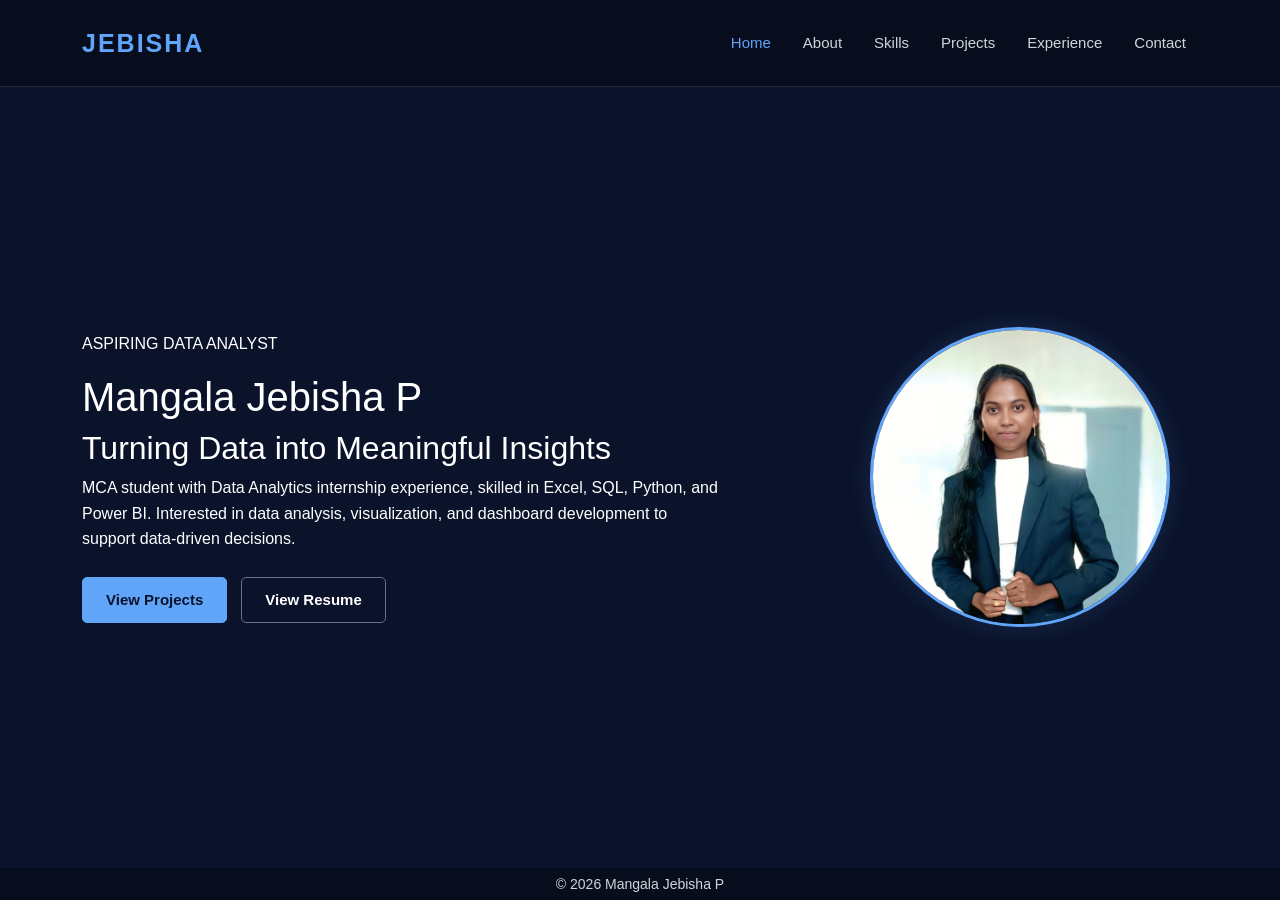
<file: index.html>
<!DOCTYPE html>
<html lang="en">
<head>
    <meta charset="UTF-8">
    <meta name="viewport" content="width=device-width, initial-scale=1.0">

    <meta name="description"
          content="Portfolio of Mangala Jebisha P, aspiring Data Analyst skilled in Excel, SQL, Python and Power BI.">

    <title>Mangala Jebisha P | Data Analyst</title>

    <!-- Bootstrap -->
    <link href="https://cdn.jsdelivr.net/npm/bootstrap@5.3.3/dist/css/bootstrap.min.css"
          rel="stylesheet">

    <!-- Custom CSS -->
    <link rel="stylesheet" href="style.css">
</head>

<body>

    <!-- Navigation Bar -->
    <nav class="navbar navbar-expand-lg navbar-dark">
        <div class="container">

            <a class="navbar-brand fw-bold" href="index.html">
                JEBISHA
            </a>

            <button class="navbar-toggler" type="button"
                    data-bs-toggle="collapse"
                    data-bs-target="#navbarMenu"
                    aria-controls="navbarMenu"
                    aria-expanded="false"
                    aria-label="Toggle navigation">

                <span class="navbar-toggler-icon"></span>
            </button>

            <div class="collapse navbar-collapse" id="navbarMenu">

                <ul class="navbar-nav ms-auto">
                    <li class="nav-item">
                        <a class="nav-link active" href="index.html">Home</a>
                    </li>

                    <li class="nav-item">
                        <a class="nav-link" href="about.html">About</a>
                    </li>

                    <li class="nav-item">
                        <a class="nav-link" href="skills.html">Skills</a>
                    </li>

                    <li class="nav-item">
                        <a class="nav-link" href="projects.html">Projects</a>
                    </li>

                    <li class="nav-item">
                        <a class="nav-link" href="experience.html">Experience</a>
                    </li>

                    <li class="nav-item">
                        <a class="nav-link" href="contact.html">Contact</a>
                    </li>
                </ul>

            </div>
        </div>
    </nav>


    <!-- Full-Screen Hero Section -->
    <main class="home-section">

        <div class="container">
            <div class="row align-items-center justify-content-between">

                <!-- Professional Introduction -->
                <div class="col-lg-7 home-content">

                    <p class="welcome-text">
                        ASPIRING DATA ANALYST
                    </p>

                    <h1>
                        Mangala Jebisha P
                    </h1>

                    <h2>Turning Data into Meaningful Insights</h2>

                    <p class="home-description">
                        MCA student with Data Analytics internship experience,
                        skilled in Excel, SQL, Python, and Power BI. Interested
                        in data analysis, visualization, and dashboard
                        development to support data-driven decisions.
                    </p>

                    <div class="home-buttons">

                        <a href="projects.html" class="btn btn-primary">
                            View Projects
                        </a>

                        <a href="documents/portfolio-resume.pdf"
                           target="_blank"
                           rel="noopener noreferrer"
                           class="btn btn-outline-light">
                            View Resume
                        </a>

                    </div>

                </div>


                <!-- Profile Photo -->
                <div class="col-lg-4 text-center home-photo-container">

                    <img src="images/profile.jpeg"
                         alt="Mangala Jebisha P, Data Analyst"
                         class="home-image">

                </div>

            </div>
        </div>

    </main>


    <!-- Footer -->
    <footer class="footer">
        <div class="container text-center">
            <p>© 2026 Mangala Jebisha P</p>
        </div>
    </footer>


    <!-- Bootstrap Mobile Navigation -->
    <script src="https://cdn.jsdelivr.net/npm/bootstrap@5.3.3/dist/js/bootstrap.bundle.min.js"></script>

</body>
</html>
</file>
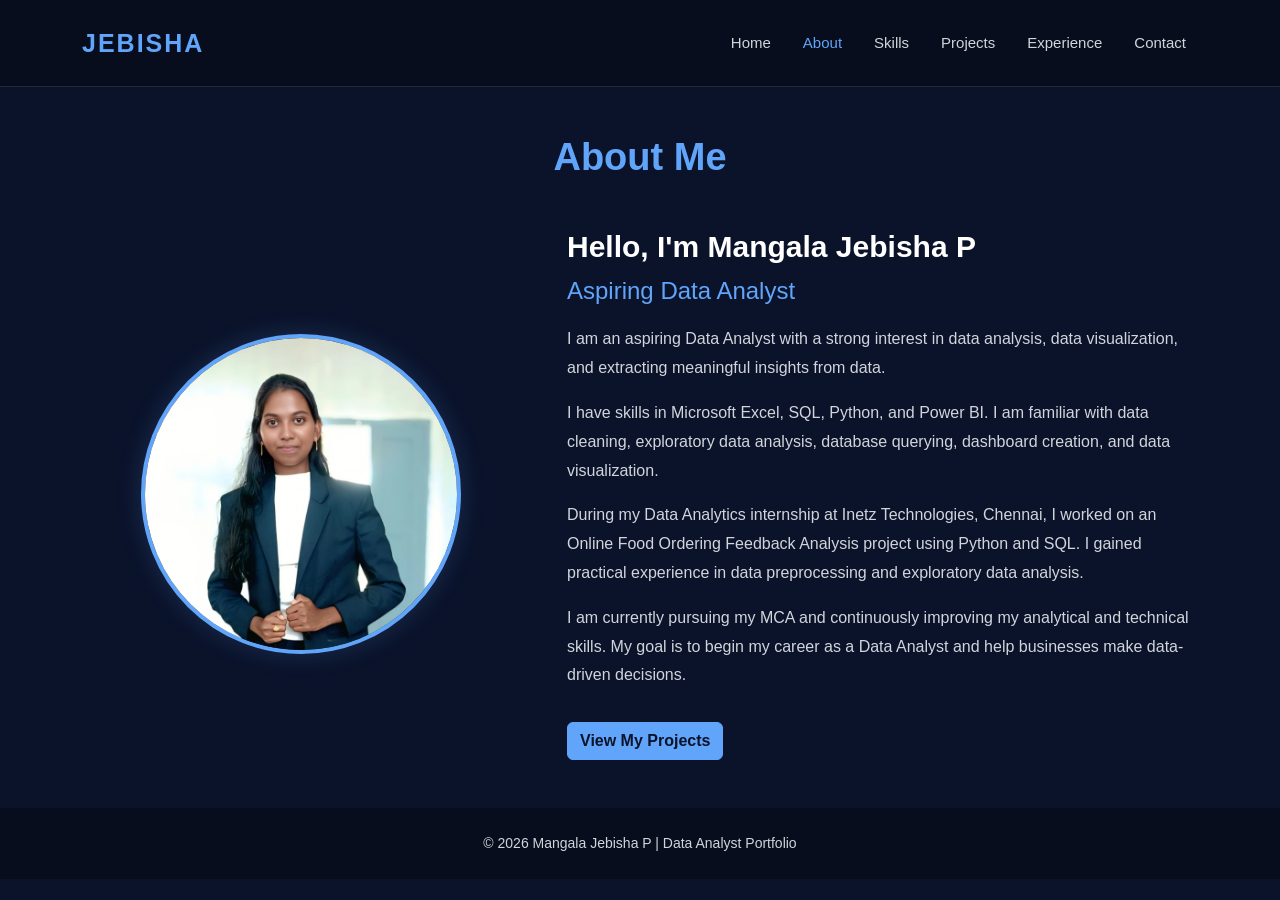
<file: about.html>
<!DOCTYPE html>
<html lang="en">
<head>
    <meta charset="UTF-8">
    <meta name="viewport" content="width=device-width, initial-scale=1.0">

    <title>About | Jebisha - Data Analyst</title>

    <link
        href="https://cdn.jsdelivr.net/npm/bootstrap@5.3.3/dist/css/bootstrap.min.css"
        rel="stylesheet">

    <link rel="stylesheet" href="style.css">
</head>

<body>

    <!-- Navigation Bar -->
    <nav class="navbar navbar-expand-lg navbar-dark">
        <div class="container">
            <a class="navbar-brand" href="index.html">JEBISHA</a>

            <div class="navbar-nav ms-auto">
                <a class="nav-link" href="index.html">Home</a>
                <a class="nav-link active" href="about.html">About</a>
                <a class="nav-link" href="skills.html">Skills</a>
                <a class="nav-link" href="projects.html">Projects</a>
                <a class="nav-link" href="experience.html">Experience</a>
                <a class="nav-link" href="contact.html">Contact</a>
            </div>
        </div>
    </nav>

    <!-- About Section -->
    <section class="about-page py-5">
        <div class="container">

            <h1 class="section-title text-center mb-5">
                About Me
            </h1>

            <div class="row align-items-center g-5">

                <!-- Profile Image -->
                <div class="col-md-5 text-center">
                    <img
                        src="images/profile.jpeg"
                        alt="Jebisha profile photo"
                        class="about-image">
                </div>

                <!-- About Content -->
                <div class="col-md-7">

                    <h2>Hello, I'm Mangala Jebisha P</h2>

                    <h4 class="about-subtitle">
                        Aspiring Data Analyst
                    </h4>

                    <p>
                        I am an aspiring Data Analyst with a strong interest
                        in data analysis, data visualization, and
                        extracting meaningful insights from data.
                    </p>

                    <p>
                        I have skills in Microsoft Excel, SQL, Python,
                        and Power BI. I am familiar with data cleaning,
                        exploratory data analysis, database querying,
                        dashboard creation, and data visualization.
                    </p>

                    <p>
                        During my Data Analytics internship at Inetz
                        Technologies, Chennai, I worked on an
                        Online Food Ordering Feedback Analysis project
                        using Python and SQL. I gained practical
                        experience in data preprocessing and exploratory
                        data analysis.
                    </p>

                    <p>
                        I am currently pursuing my MCA and continuously
                        improving my analytical and technical skills.
                        My goal is to begin my career as a Data Analyst
                        and help businesses make data-driven decisions.
                    </p>

                    <a href="projects.html" class="btn btn-primary mt-3">
                        View My Projects
                    </a>

                </div>
            </div>
        </div>
    </section>

    <!-- Footer -->
    <footer class="text-center py-4">
        <p>© 2026 Mangala Jebisha P | Data Analyst Portfolio</p>
    </footer>

</body>
</html>
</file>
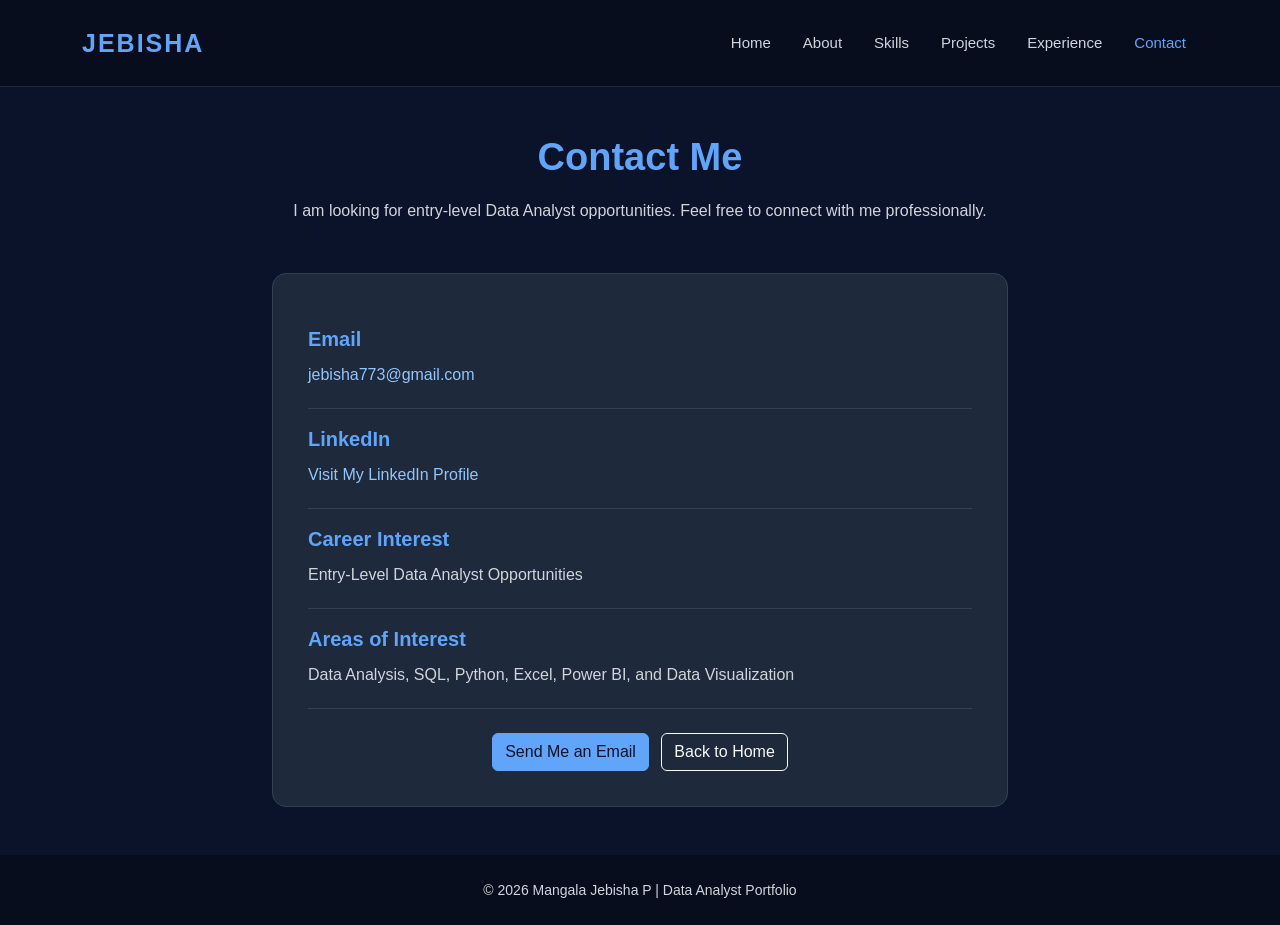
<file: contact.html>
<!DOCTYPE html>
<html lang="en">
<head>
    <meta charset="UTF-8">
    <meta name="viewport" content="width=device-width, initial-scale=1.0">

    <title>Contact | Mangala Jebisha P</title>

    <link
        href="https://cdn.jsdelivr.net/npm/bootstrap@5.3.3/dist/css/bootstrap.min.css"
        rel="stylesheet">

    <link rel="stylesheet" href="style.css">
</head>

<body>

    <!-- Navigation Bar -->
    <nav class="navbar navbar-expand-lg navbar-dark">
        <div class="container">
            <a class="navbar-brand" href="index.html">JEBISHA</a>

            <div class="navbar-nav ms-auto">
                <a class="nav-link" href="index.html">Home</a>
                <a class="nav-link" href="about.html">About</a>
                <a class="nav-link" href="skills.html">Skills</a>
                <a class="nav-link" href="projects.html">Projects</a>
                <a class="nav-link" href="experience.html">Experience</a>
                <a class="nav-link active" href="contact.html">Contact</a>
            </div>
        </div>
    </nav>

    <!-- Contact Section -->
    <section class="contact-page py-5">
        <div class="container">

            <h1 class="section-title text-center mb-3">
                Contact Me
            </h1>

            <p class="contact-intro text-center mb-5">
                I am looking for entry-level Data Analyst opportunities.
                Feel free to connect with me professionally.
            </p>

            <div class="row justify-content-center">
                <div class="col-lg-8">

                    <div class="contact-card">

                        <div class="contact-item">
                            <h3>Email</h3>
                            <p>
                                <a href="mailto:jebisha773@gmail.com">
                                    jebisha773@gmail.com
                                </a>
                            </p>
                        </div>

                        <div class="contact-item">
                            <h3>LinkedIn</h3>
                            <p>
                                <a
                                    href="https://www.linkedin.com/in/jebisha-p-b297b63b1"
                                    target="_blank"
                                    rel="noopener noreferrer">
                                    Visit My LinkedIn Profile
                                </a>
                            </p>
                        </div>

                        <div class="contact-item">
                            <h3>Career Interest</h3>
                            <p>
                                Entry-Level Data Analyst Opportunities
                            </p>
                        </div>

                        <div class="contact-item">
                            <h3>Areas of Interest</h3>
                            <p>
                                Data Analysis, SQL, Python, Excel,
                                Power BI, and Data Visualization
                            </p>
                        </div>

                        <div class="text-center mt-4">
                            <a
                                href="mailto:jebisha773@gmail.com"
                                class="btn btn-primary contact-button">
                                Send Me an Email
                            </a>

                            <a
                                href="index.html"
                                class="btn btn-outline-light ms-2">
                                Back to Home
                            </a>
                        </div>

                    </div>
                </div>
            </div>

        </div>
    </section>

    <!-- Footer -->
    <footer class="text-center py-4">
        <p>© 2026 Mangala Jebisha P | Data Analyst Portfolio</p>
    </footer>

</body>
</html>
</file>
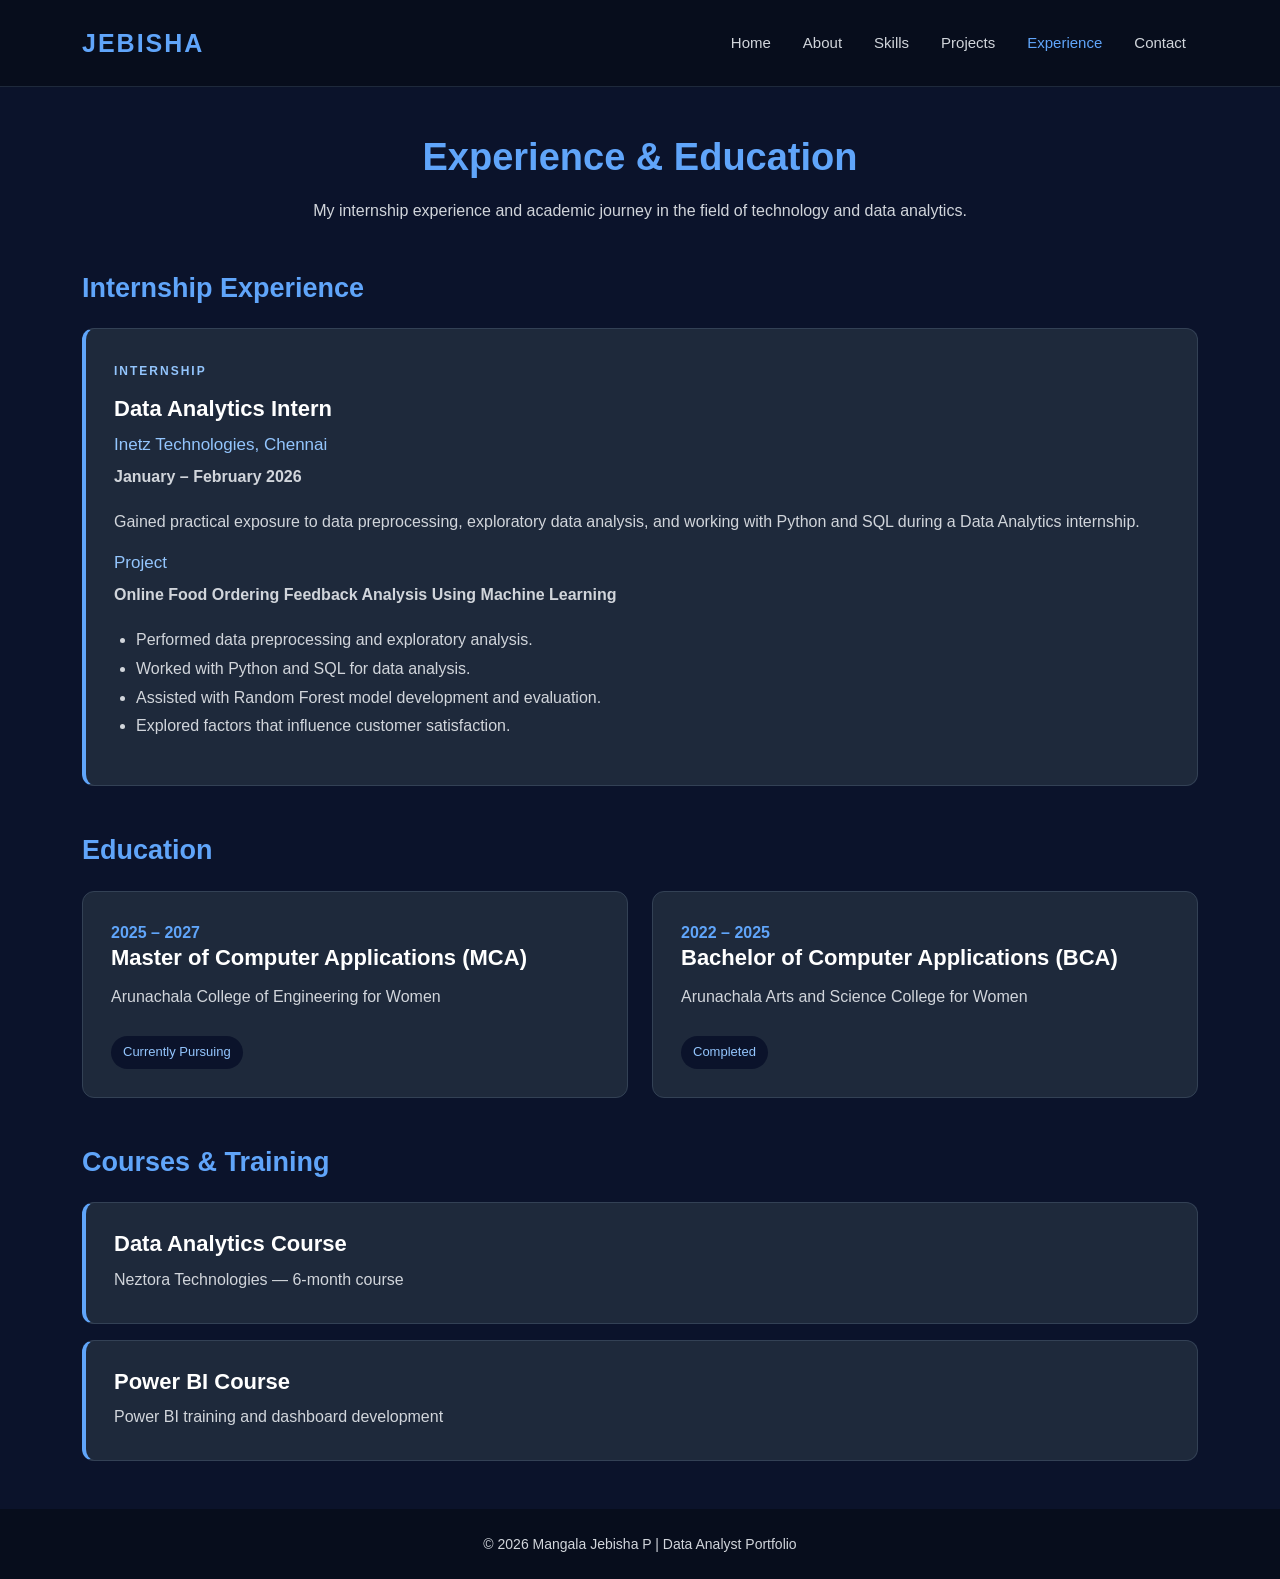
<file: experience.html>
<!DOCTYPE html>
<html lang="en">
<head>
    <meta charset="UTF-8">
    <meta name="viewport" content="width=device-width, initial-scale=1.0">

    <title>Experience | Mangala Jebisha P</title>

    <link
        href="https://cdn.jsdelivr.net/npm/bootstrap@5.3.3/dist/css/bootstrap.min.css"
        rel="stylesheet">

    <link rel="stylesheet" href="style.css">
</head>

<body>

    <!-- Navigation Bar -->
    <nav class="navbar navbar-expand-lg navbar-dark">
        <div class="container">
            <a class="navbar-brand" href="index.html">JEBISHA</a>

            <div class="navbar-nav ms-auto">
                <a class="nav-link" href="index.html">Home</a>
                <a class="nav-link" href="about.html">About</a>
                <a class="nav-link" href="skills.html">Skills</a>
                <a class="nav-link" href="projects.html">Projects</a>
                <a class="nav-link active" href="experience.html">Experience</a>
                <a class="nav-link" href="contact.html">Contact</a>
            </div>
        </div>
    </nav>

    <!-- Experience Section -->
    <section class="experience-page py-5">
        <div class="container">

            <h1 class="section-title text-center mb-3">
                Experience & Education
            </h1>

            <p class="experience-intro text-center mb-5">
                My internship experience and academic journey
                in the field of technology and data analytics.
            </p>

            <!-- Internship -->
            <h2 class="experience-heading mb-4">
                Internship Experience
            </h2>

            <div class="experience-card mb-5">

                <span class="experience-label">INTERNSHIP</span>

                <h3>Data Analytics Intern</h3>

                <h5>Inetz Technologies, Chennai</h5>

                <p class="experience-date">January – February 2026</p>

                <p>
                    Gained practical exposure to data preprocessing,
                    exploratory data analysis, and working with
                    Python and SQL during a Data Analytics internship.
                </p>

                <h5 class="subheading">Project</h5>

                <p>
                    <strong>
                        Online Food Ordering Feedback Analysis Using
                        Machine Learning
                    </strong>
                </p>

                <ul>
                    <li>Performed data preprocessing and exploratory analysis.</li>
                    <li>Worked with Python and SQL for data analysis.</li>
                    <li>
                        Assisted with Random Forest model development
                        and evaluation.
                    </li>
                    <li>
                        Explored factors that influence customer satisfaction.
                    </li>
                </ul>

            </div>

            <!-- Education -->
            <h2 class="experience-heading mb-4">
                Education
            </h2>

            <div class="row g-4">

                <div class="col-md-6">
                    <div class="education-card">
                        <span class="education-year">2025 – 2027</span>

                        <h3>Master of Computer Applications (MCA)</h3>

                        <p>Arunachala College of Engineering for Women</p>

                        <span class="education-status">Currently Pursuing</span>
                    </div>
                </div>

                <div class="col-md-6">
                    <div class="education-card">
                        <span class="education-year">2022 – 2025</span>

                        <h3>Bachelor of Computer Applications (BCA)</h3>

                        <p>Arunachala Arts and Science College for Women</p>

                        <span class="education-status">Completed</span>
                    </div>
                </div>

            </div>

            <!-- Courses -->
            <h2 class="experience-heading mt-5 mb-4">
                Courses & Training
            </h2>

            <div class="course-card">
                <h3>Data Analytics Course</h3>
                <p>Neztora Technologies — 6-month course</p>
            </div>

            <div class="course-card mt-3">
                <h3>Power BI Course</h3>
                <p>Power BI training and dashboard development</p>
            </div>

        </div>
    </section>

    <!-- Footer -->
    <footer class="text-center py-4">
        <p>© 2026 Mangala Jebisha P | Data Analyst Portfolio</p>
    </footer>

</body>
</html>
</file>
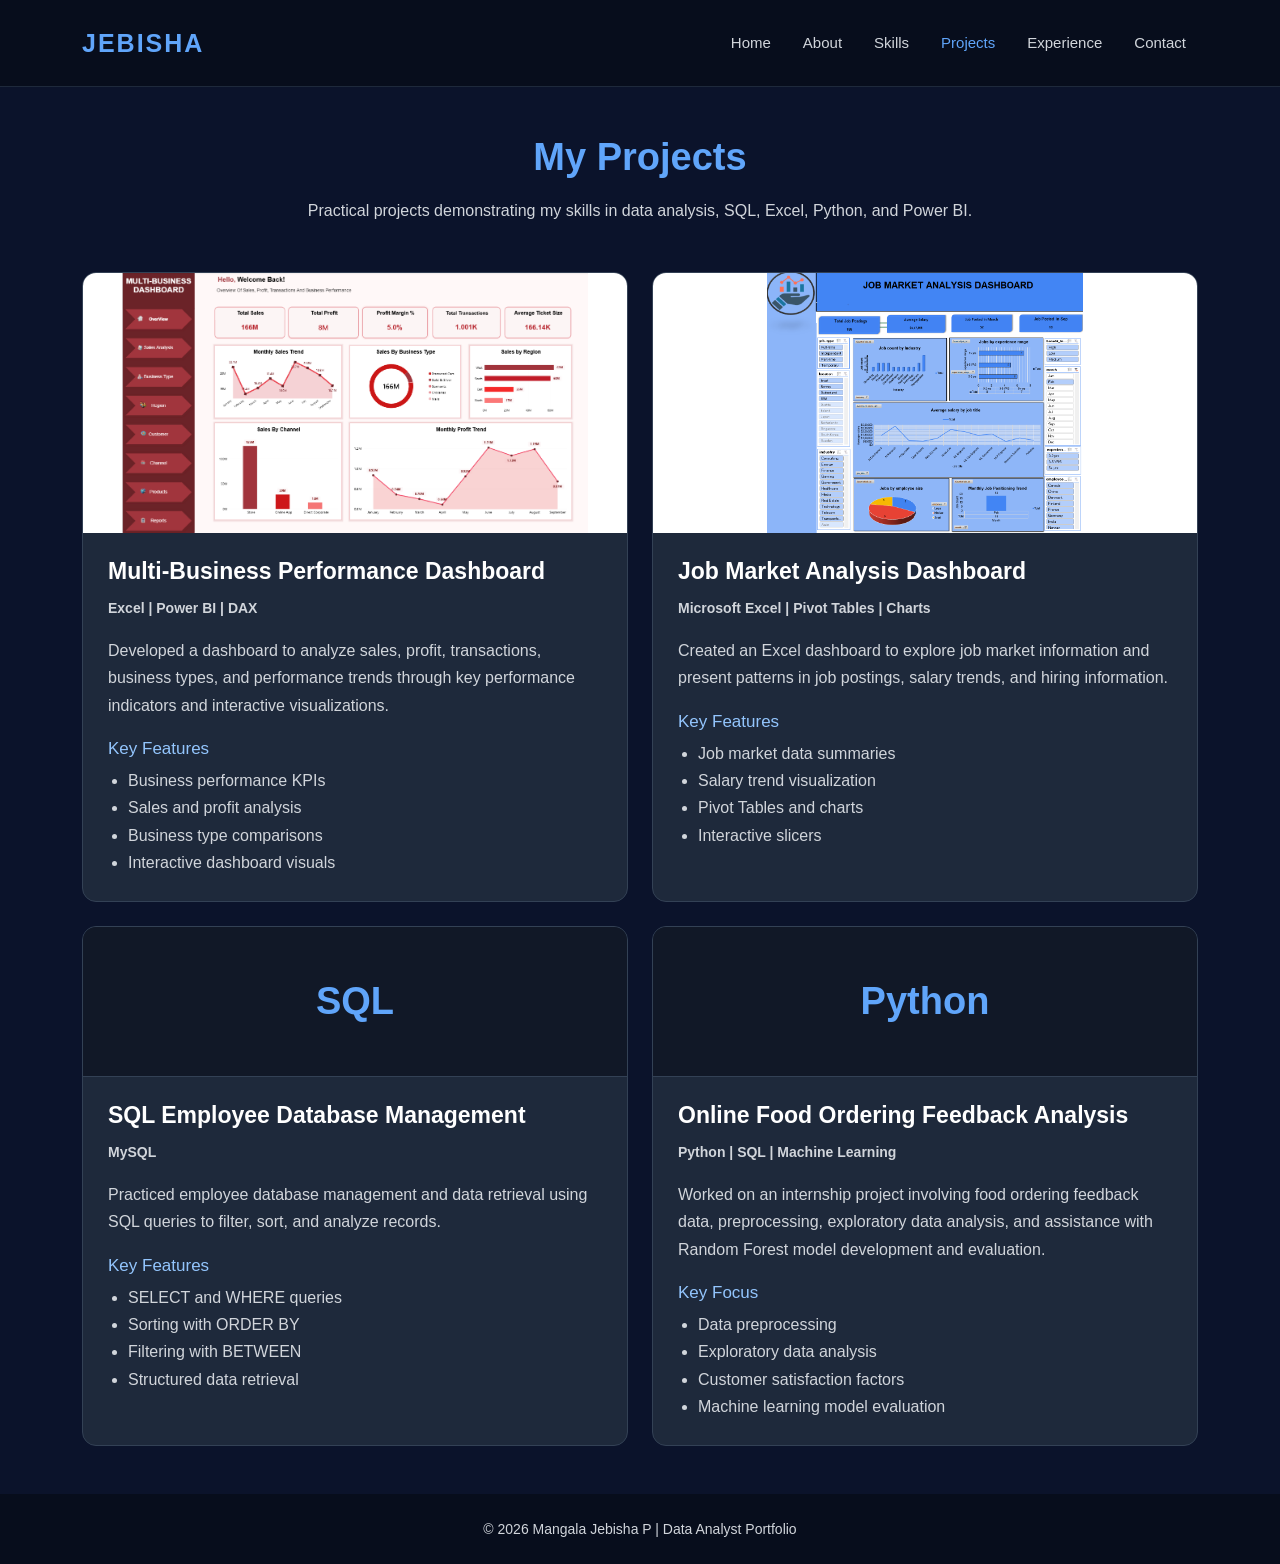
<file: projects.html>
<!DOCTYPE html>
<html lang="en">
<head>
    <meta charset="UTF-8">
    <meta name="viewport" content="width=device-width, initial-scale=1.0">

    <title>Projects | Mangala Jebisha P</title>

    <link
        href="https://cdn.jsdelivr.net/npm/bootstrap@5.3.3/dist/css/bootstrap.min.css"
        rel="stylesheet">

    <link rel="stylesheet" href="style.css">
</head>

<body>

    <!-- Navigation Bar -->
    <nav class="navbar navbar-expand-lg navbar-dark">
        <div class="container">
            <a class="navbar-brand" href="index.html">JEBISHA</a>

            <div class="navbar-nav ms-auto">
                <a class="nav-link" href="index.html">Home</a>
                <a class="nav-link" href="about.html">About</a>
                <a class="nav-link" href="skills.html">Skills</a>
                <a class="nav-link active" href="projects.html">Projects</a>
                <a class="nav-link" href="experience.html">Experience</a>
                <a class="nav-link" href="contact.html">Contact</a>
            </div>
        </div>
    </nav>

    <!-- Projects Section -->
    <section class="projects-page py-5">
        <div class="container">

            <h1 class="section-title text-center mb-3">
                My Projects
            </h1>

            <p class="projects-intro text-center mb-5">
                Practical projects demonstrating my skills in
                data analysis, SQL, Excel, Python, and Power BI.
            </p>

            <div class="row g-4">

                <!-- Project 1 -->
                <div class="col-md-6">
                    <div class="project-card">

                        <img
                            src="images/multi-business.png"
                            alt="Multi-Business Performance Dashboard"
                            class="project-image">

                        <div class="project-content">
                            <h2>Multi-Business Performance Dashboard</h2>

                            <p class="project-tools">
                                Excel | Power BI | DAX
                            </p>

                            <p>
                                Developed a dashboard to analyze
                                sales, profit, transactions, business
                                types, and performance trends through
                                key performance indicators and
                                interactive visualizations.
                            </p>

                            <h5>Key Features</h5>
                            <ul>
                                <li>Business performance KPIs</li>
                                <li>Sales and profit analysis</li>
                                <li>Business type comparisons</li>
                                <li>Interactive dashboard visuals</li>
                            </ul>
                        </div>

                    </div>
                </div>

                <!-- Project 2 -->
                <div class="col-md-6">
                    <div class="project-card">

                        <img
                            src="images/job_market.png"
                            alt="Job Market Analysis Dashboard"
                            class="project-image">

                        <div class="project-content">
                            <h2>Job Market Analysis Dashboard</h2>

                            <p class="project-tools">
                                Microsoft Excel | Pivot Tables | Charts
                            </p>

                            <p>
                                Created an Excel dashboard to explore
                                job market information and present
                                patterns in job postings, salary
                                trends, and hiring information.
                            </p>

                            <h5>Key Features</h5>
                            <ul>
                                <li>Job market data summaries</li>
                                <li>Salary trend visualization</li>
                                <li>Pivot Tables and charts</li>
                                <li>Interactive slicers</li>
                            </ul>
                        </div>

                    </div>
                </div>

                <!-- Project 3 -->
                <div class="col-md-6">
                    <div class="project-card">

                        <div class="project-placeholder">
                            <span>SQL</span>
                        </div>

                        <div class="project-content">
                            <h2>SQL Employee Database Management</h2>

                            <p class="project-tools">
                                MySQL
                            </p>

                            <p>
                                Practiced employee database management
                                and data retrieval using SQL queries
                                to filter, sort, and analyze records.
                            </p>

                            <h5>Key Features</h5>
                            <ul>
                                <li>SELECT and WHERE queries</li>
                                <li>Sorting with ORDER BY</li>
                                <li>Filtering with BETWEEN</li>
                                <li>Structured data retrieval</li>
                            </ul>
                        </div>

                    </div>
                </div>

                <!-- Project 4 -->
                <div class="col-md-6">
                    <div class="project-card">

                        <div class="project-placeholder">
                            <span>Python</span>
                        </div>

                        <div class="project-content">
                            <h2>Online Food Ordering Feedback Analysis</h2>

                            <p class="project-tools">
                                Python | SQL | Machine Learning
                            </p>

                            <p>
                                Worked on an internship project involving
                                food ordering feedback data, preprocessing,
                                exploratory data analysis, and assistance
                                with Random Forest model development
                                and evaluation.
                            </p>

                            <h5>Key Focus</h5>
                            <ul>
                                <li>Data preprocessing</li>
                                <li>Exploratory data analysis</li>
                                <li>Customer satisfaction factors</li>
                                <li>Machine learning model evaluation</li>
                            </ul>
                        </div>

                    </div>
                </div>

            </div>
        </div>
    </section>

    <!-- Footer -->
    <footer class="text-center py-4">
        <p>© 2026 Mangala Jebisha P | Data Analyst Portfolio</p>
    </footer>

</body>
</html>
</file>
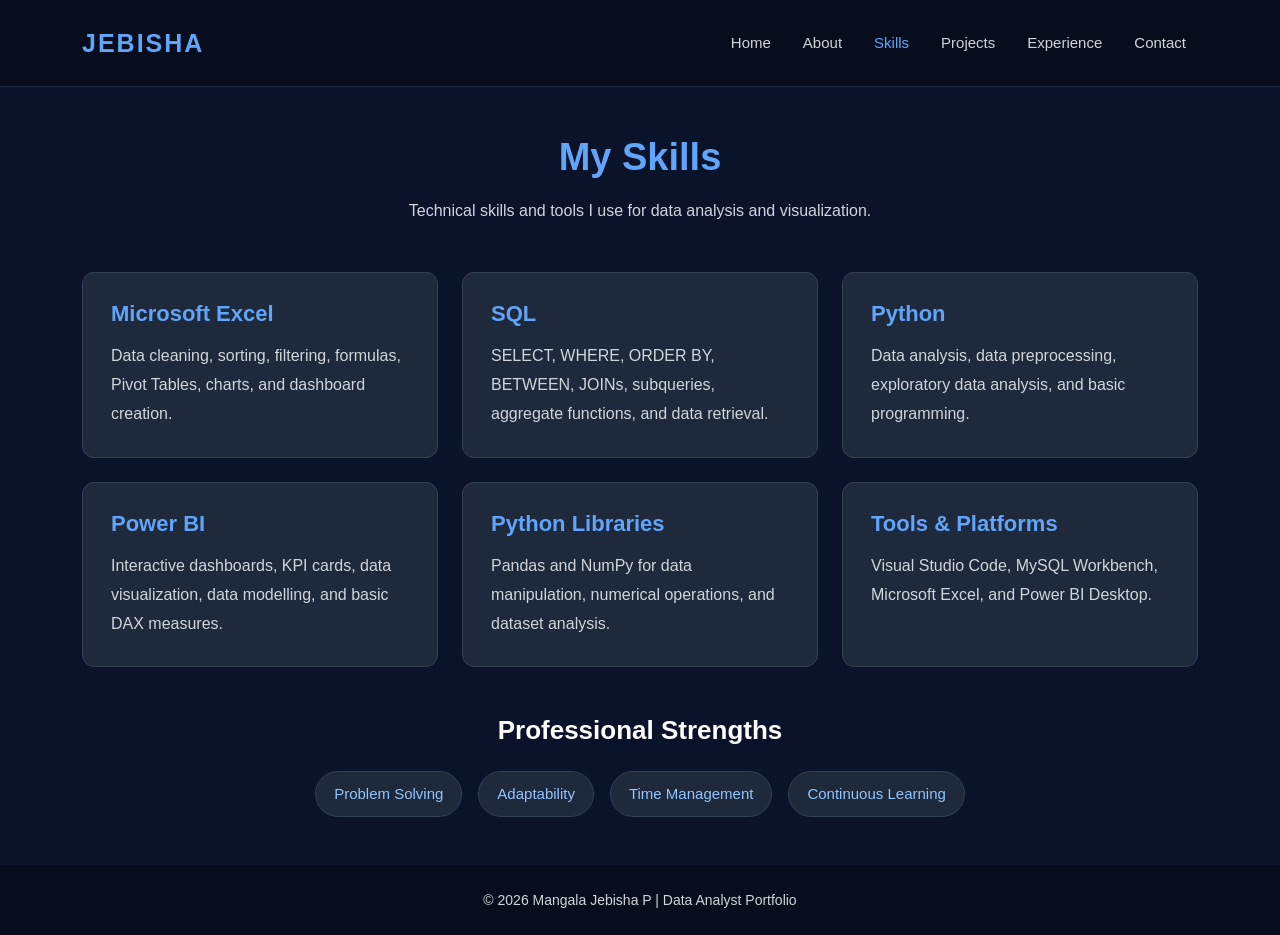
<file: skills.html>
<!DOCTYPE html>
<html lang="en">
<head>
    <meta charset="UTF-8">
    <meta name="viewport" content="width=device-width, initial-scale=1.0">

    <title>Skills | Mangala Jebisha P</title>

    <link
        href="https://cdn.jsdelivr.net/npm/bootstrap@5.3.3/dist/css/bootstrap.min.css"
        rel="stylesheet">

    <link rel="stylesheet" href="style.css">
</head>

<body>

    <!-- Navigation Bar -->
    <nav class="navbar navbar-expand-lg navbar-dark">
        <div class="container">
            <a class="navbar-brand" href="index.html">JEBISHA</a>

            <div class="navbar-nav ms-auto">
                <a class="nav-link" href="index.html">Home</a>
                <a class="nav-link" href="about.html">About</a>
                <a class="nav-link active" href="skills.html">Skills</a>
                <a class="nav-link" href="projects.html">Projects</a>
                <a class="nav-link" href="experience.html">Experience</a>
                <a class="nav-link" href="contact.html">Contact</a>
            </div>
        </div>
    </nav>

    <!-- Skills Section -->
    <section class="skills-page py-5">
        <div class="container">

            <h1 class="section-title text-center mb-3">
                My Skills
            </h1>

            <p class="skills-intro text-center mb-5">
                Technical skills and tools I use for data analysis
                and visualization.
            </p>

            <div class="row g-4">

                <!-- Excel -->
                <div class="col-md-6 col-lg-4">
                    <div class="skill-card">
                        <h3>Microsoft Excel</h3>
                        <p>
                            Data cleaning, sorting, filtering,
                            formulas, Pivot Tables, charts,
                            and dashboard creation.
                        </p>
                    </div>
                </div>

                <!-- SQL -->
                <div class="col-md-6 col-lg-4">
                    <div class="skill-card">
                        <h3>SQL</h3>
                        <p>
                            SELECT, WHERE, ORDER BY, BETWEEN,
                            JOINs, subqueries, aggregate functions,
                            and data retrieval.
                        </p>
                    </div>
                </div>

                <!-- Python -->
                <div class="col-md-6 col-lg-4">
                    <div class="skill-card">
                        <h3>Python</h3>
                        <p>
                            Data analysis, data preprocessing,
                            exploratory data analysis, and
                            basic programming.
                        </p>
                    </div>
                </div>

                <!-- Power BI -->
                <div class="col-md-6 col-lg-4">
                    <div class="skill-card">
                        <h3>Power BI</h3>
                        <p>
                            Interactive dashboards, KPI cards,
                            data visualization, data modelling,
                            and basic DAX measures.
                        </p>
                    </div>
                </div>

                <!-- Libraries -->
                <div class="col-md-6 col-lg-4">
                    <div class="skill-card">
                        <h3>Python Libraries</h3>
                        <p>
                            Pandas and NumPy for data manipulation,
                            numerical operations, and
                            dataset analysis.
                        </p>
                    </div>
                </div>

                <!-- Tools -->
                <div class="col-md-6 col-lg-4">
                    <div class="skill-card">
                        <h3>Tools & Platforms</h3>
                        <p>
                            Visual Studio Code, MySQL Workbench,
                            Microsoft Excel, and Power BI Desktop.
                        </p>
                    </div>
                </div>

            </div>

            <!-- Professional Skills -->
            <div class="soft-skills mt-5">
                <h2 class="text-center mb-4">Professional Strengths</h2>

                <div class="d-flex flex-wrap justify-content-center gap-3">
                    <span class="strength-tag">Problem Solving</span>
                    <span class="strength-tag">Adaptability</span>
                    <span class="strength-tag">Time Management</span>
                    <span class="strength-tag">Continuous Learning</span>
                </div>
            </div>

        </div>
    </section>

    <!-- Footer -->
    <footer class="text-center py-4">
        <p>© 2026 Mangala Jebisha P | Data Analyst Portfolio</p>
    </footer>

</body>
</html>
</file>
<file: style.css>
/* ========================================
   GLOBAL STYLES
======================================== */

* {
    margin: 0;
    padding: 0;
    box-sizing: border-box;
}

html {
    scroll-behavior: smooth;
}

body {
    font-family: Arial, Helvetica, sans-serif;
    background-color: #0B132B;
    color: #FFFFFF;
    line-height: 1.6;
}

a {
    text-decoration: none;
}

.section-title {
    color: #60A5FA;
    font-size: 38px;
    font-weight: 700;
}


footer {
    margin-top: 0;
    padding: 5px 0;
    background-color: #070D1C;
    color: #D1D5DB;
    font-size: 14px;
}


footer p {
    margin-bottom: 0;
}


/* ========================================
   NAVIGATION BAR
======================================== */

.navbar {
    background-color: #070D1C;
    padding: 18px 0;
    border-bottom: 1px solid #1E293B;
}

.navbar-brand {
    color: #60A5FA !important;
    font-size: 25px;
    font-weight: 800;
    letter-spacing: 2px;
}

.navbar-nav {
    gap: 8px;
}

.navbar .nav-link {
    color: #D1D5DB !important;
    font-size: 15px;
    padding: 8px 12px !important;
    transition: color 0.3s ease;
}

.navbar .nav-link:hover,
.navbar .nav-link.active {
    color: #60A5FA !important;
}



/* ========================================
   HOME PAGE
======================================== */



.home-page {
    flex: 1;
    min-height: calc(100vh - 155px);
    display: flex;
    align-items: center;
    padding: 40px 0;
    background-color: #0B132B;
    color: #FFFFFF;
}

.home-page .container {
    width: 100%;
}



.hero-greeting {
    color: #60A5FA;
    font-size: 13px;
    font-weight: 600;
    letter-spacing: 2px;
    margin-bottom: 18px;
}

.home-page h1 {
    font-size: clamp(34px, 4vw, 48px);
    font-weight: 700;
    line-height: 1.2;
    margin-bottom: 18px;
}

.highlight {
    color: #60A5FA;
}

.home-page h2 {
    color: #D1D5DB;
    font-size: clamp(21px, 2.5vw, 27px);
    font-weight: 500;
    line-height: 1.5;
    margin-bottom: 20px;
}

.hero-description {
    color: #60A5FA;
    font-size: 18px;
    font-weight: 600;
    margin-bottom: 12px;
}

.home-text {
    color: #D1D5DB;
    font-size: 16px;
    line-height: 1.8;
    max-width: 600px;
    margin-bottom: 28px;
}


/* ========================================
   PROFILE PHOTO
======================================== */

.home-image {
    width: 300px;
    height: 300px;
    max-width: 100%;
    object-fit: cover;
    object-position: center 20%;
    border-radius: 50%;
    border: 3px solid #60A5FA;
    box-shadow: 0 0 25px rgba(96, 165, 250, 0.15);
}


/* ========================================
   HOME PAGE BUTTONS
======================================== */

.home-buttons {
    display: flex;
    flex-wrap: wrap;
    gap: 14px;
    margin-top: 25px;
}

.home-buttons .btn {
    padding: 11px 23px;
    border-radius: 5px;
    font-size: 15px;
    font-weight: 600;
    transition: 0.3s ease;
}

.home-buttons .btn-primary,
.contact-button {
    background-color: #60A5FA;
    border-color: #60A5FA;
    color: #0B132B;
}

.home-buttons .btn-primary:hover,
.contact-button:hover {
    background-color: #FFFFFF;
    border-color: #FFFFFF;
    color: #0B132B;
}

.home-buttons .btn-outline-light {
    color: #FFFFFF;
    border-color: #64748B;
}

.home-buttons .btn-outline-light:hover {
    background-color: #FFFFFF;
    border-color: #FFFFFF;
    color: #0B132B;
}


/* ========================================
   RESPONSIVE DESIGN
======================================== */

@media (max-width: 991px) {

    .home-page {
        min-height: auto;
        padding: 20px 0;
        text-align: center;
    }

    .home-text {
        margin-left: auto;
        margin-right: auto;
    }

    .home-buttons {
        justify-content: center;
    }

    .home-image {
        width: 250px;
        height: 250px;
        margin-top: 20px;
    }
}

@media (max-width: 576px) {

    .home-page {
        padding: 25px 0;
    }

    .home-page h1 {
        font-size: 34px;
    }

    .home-page h2 {
        font-size: 21px;
    }

    .hero-description {
        font-size: 16px;
    }

    .home-text {
        font-size: 15px;
    }

    .home-image {
        width: 210px;
        height: 210px;
        margin-top: 20px;
    }

    .home-buttons {
        gap: 10px;
    }

    .home-buttons .btn {
        padding: 10px 16px;
        font-size: 14px;
    }
}


/* ========================================
   ABOUT PAGE
======================================== */

.about-page {
    min-height: 80vh;
    padding: 60px 0;
    background-color: #0B132B;
    color: #FFFFFF;
}


/* ROUND PROFILE PHOTO - ABOUT */

.about-image {
    width: 320px;
    height: 320px;
    max-width: 100%;
    object-fit: cover;
    object-position: center 20%;
    border-radius: 50%;
    border: 4px solid #60A5FA;
    box-shadow: 0 0 25px rgba(96, 165, 250, 0.18);
}

.about-page h2 {
    font-size: 30px;
    font-weight: 700;
    margin-bottom: 12px;
}

.about-subtitle {
    color: #60A5FA;
    margin-bottom: 20px;
}

.about-page p {
    color: #D1D5DB;
    font-size: 16px;
    line-height: 1.8;
}

.about-page .btn-primary {
    background-color: #60A5FA;
    border-color: #60A5FA;
    color: #0B132B;
    font-weight: 600;
}

.about-page .btn-primary:hover {
    background-color: #FFFFFF;
    border-color: #FFFFFF;
}


/* ========================================
   SKILLS PAGE
======================================== */

.skills-page {
    min-height: 80vh;
    background-color: #0B132B;
    color: #FFFFFF;
}

.skills-intro {
    color: #D1D5DB;
    line-height: 1.7;
}

.skill-card {
    height: 100%;
    padding: 28px;
    background-color: #1E293B;
    border: 1px solid #334155;
    border-radius: 12px;
    transition: transform 0.3s ease,
                border-color 0.3s ease;
}

.skill-card:hover {
    transform: translateY(-5px);
    border-color: #60A5FA;
}

.skill-card h3 {
    color: #60A5FA;
    font-size: 22px;
    font-weight: 600;
    margin-bottom: 15px;
}

.skill-card p {
    color: #D1D5DB;
    line-height: 1.8;
    margin-bottom: 0;
}

.soft-skills h2 {
    color: #FFFFFF;
    font-size: 26px;
    font-weight: 600;
}

.strength-tag {
    padding: 10px 18px;
    background-color: #1E293B;
    color: #93C5FD;
    border: 1px solid #334155;
    border-radius: 25px;
    font-size: 15px;
}


/* ========================================
   PROJECTS PAGE
======================================== */

.projects-page {
    min-height: 80vh;
    background-color: #0B132B;
    color: #FFFFFF;
}

.projects-intro {
    color: #D1D5DB;
    line-height: 1.7;
}

.project-card {
    height: 100%;
    overflow: hidden;
    background-color: #1E293B;
    border: 1px solid #334155;
    border-radius: 14px;
    transition: transform 0.3s ease,
                border-color 0.3s ease;
}

.project-card:hover {
    transform: translateY(-5px);
    border-color: #60A5FA;
}

.project-image {
    display: block;
    width: 100%;
    height: 260px;
    object-fit: contain;
    background-color: #FFFFFF;
}

.project-content {
    padding: 25px;
}

.project-content h2 {
    color: #FFFFFF;
    font-size: 23px;
    font-weight: 700;
    margin-bottom: 12px;
}

.project-tools {
    color: #60A5FA;
    font-size: 14px;
    font-weight: 600;
}

.project-content p,
.project-content li {
    color: #D1D5DB;
    line-height: 1.7;
}

.project-content h5 {
    color: #93C5FD;
    font-size: 17px;
    margin-top: 20px;
}

.project-content ul {
    padding-left: 20px;
    margin-bottom: 0;
}

.project-placeholder {
    height: 150px;
    display: flex;
    justify-content: center;
    align-items: center;
    background-color: #111827;
    color: #60A5FA;
    font-size: 38px;
    font-weight: 700;
    border-bottom: 1px solid #334155;
}


/* ========================================
   EXPERIENCE & EDUCATION PAGE
======================================== */

.experience-page {
    min-height: 80vh;
    background-color: #0B132B;
    color: #FFFFFF;
}

.experience-intro {
    color: #D1D5DB;
    line-height: 1.7;
}

.experience-heading {
    color: #60A5FA;
    font-size: 27px;
    font-weight: 700;
}

.experience-card,
.education-card,
.course-card {
    background-color: #1E293B;
    border: 1px solid #334155;
    border-radius: 12px;
    padding: 28px;
}

.experience-card {
    border-left: 4px solid #60A5FA;
}

.experience-label {
    display: inline-block;
    color: #93C5FD;
    font-size: 12px;
    font-weight: 700;
    letter-spacing: 2px;
    margin-bottom: 15px;
}

.experience-card h3,
.education-card h3,
.course-card h3 {
    color: #FFFFFF;
    font-size: 22px;
    font-weight: 700;
    margin-bottom: 12px;
}

.experience-card h5,
.subheading {
    color: #93C5FD;
    font-size: 17px;
}

.experience-date,
.education-year {
    color: #60A5FA;
    font-weight: 600;
}

.experience-card p,
.experience-card li,
.education-card p,
.course-card p {
    color: #D1D5DB;
    line-height: 1.8;
}

.experience-card ul {
    padding-left: 22px;
}

.education-card {
    height: 100%;
    transition: border-color 0.3s ease,
                transform 0.3s ease;
}

.education-card:hover {
    border-color: #60A5FA;
    transform: translateY(-4px);
}

.education-status {
    display: inline-block;
    margin-top: 8px;
    padding: 6px 12px;
    border-radius: 20px;
    background-color: #0B132B;
    color: #93C5FD;
    font-size: 13px;
}

.course-card {
    border-left: 4px solid #60A5FA;
}

.course-card h3 {
    margin-bottom: 8px;
}

.course-card p {
    margin-bottom: 0;
}


/* ========================================
   CONTACT PAGE
======================================== */

.contact-page {
    min-height: 80vh;
    background-color: #0B132B;
    color: #FFFFFF;
}

.contact-intro {
    color: #D1D5DB;
    line-height: 1.8;
}

.contact-card {
    padding: 35px;
    background-color: #1E293B;
    border: 1px solid #334155;
    border-radius: 14px;
}

.contact-item {
    padding: 18px 0;
    border-bottom: 1px solid #334155;
}

.contact-item:last-of-type {
    border-bottom: none;
}

.contact-item h3 {
    color: #60A5FA;
    font-size: 20px;
    font-weight: 600;
    margin-bottom: 10px;
}

.contact-item p {
    color: #D1D5DB;
    margin-bottom: 0;
    line-height: 1.8;
    overflow-wrap: anywhere;
}

.contact-item a {
    color: #93C5FD;
    text-decoration: none;
}

.contact-item a:hover {
    color: #FFFFFF;
    text-decoration: underline;
}


/* ========================================
   RESPONSIVE DESIGN
======================================== */

@media (max-width: 991px) {
    .navbar .container {
        flex-wrap: wrap;
        justify-content: center;
    }

    .navbar-brand {
        margin-right: 15px;
    }

    .navbar-nav {
        flex-direction: row;
        flex-wrap: wrap;
        justify-content: center;
        gap: 2px;
    }

    .navbar .nav-link {
        padding: 7px 9px !important;
        font-size: 14px;
    }

    .home-page h1 {
        font-size: 38px;
    }
}

@media (max-width: 768px) {
    .section-title {
        font-size: 30px;
    }

    .home-page {
        min-height: auto;
        padding: 25px 0;
        text-align: center;
    }

    .home-page h1 {
        font-size: 34px;
    }

    .home-page h2 {
        font-size: 23px;
    }

    .home-image,
    .about-image {
        width: 260px;
        height: 260px;
    }

    .home-buttons {
        justify-content: center;
    }

    .about-page h2 {
        font-size: 25px;
    }

    .skill-card {
        padding: 22px;
    }

    .skill-card h3 {
        font-size: 20px;
    }

    .soft-skills h2 {
        font-size: 23px;
    }

    .project-image {
        height: 210px;
    }

    .project-content {
        padding: 20px;
    }

    .project-content h2 {
        font-size: 21px;
    }

    .experience-heading {
        font-size: 23px;
    }

    .experience-card,
    .education-card,
    .course-card {
        padding: 22px;
    }

    .experience-card h3,
    .education-card h3,
    .course-card h3 {
        font-size: 20px;
    }

    .contact-card {
        padding: 22px;
    }

    .contact-item h3 {
        font-size: 18px;
    }

    .contact-card .btn {
        margin: 6px 0;
    }
}

@media (max-width: 480px) {
    .navbar-brand {
        width: 100%;
        text-align: center;
        margin: 0 0 10px;
    }

    .navbar-nav {
        width: 100%;
    }

    .navbar .nav-link {
        font-size: 12px;
        padding: 6px !important;
    }

    .home-page h1 {
        font-size: 29px;
    }

    .hero-description {
        font-size: 19px;
    }

    .home-image,
    .about-image {
        width: 220px;
        height: 220px;
    }

    .home-buttons .btn {
        width: 100%;
    }
}

/* FIX PAGE HEIGHT AND FOOTER POSITION */

html,
body {
    min-height: 100%;
}

body {
    min-height: 100vh;
    display: flex;
    flex-direction: column;
}

.home-page {
    flex: 1;
    min-height: calc(100vh - 155px);
    padding: 25px 0;
}

footer {
    margin-top: auto;
    padding: 5px 0;
}

/* Tablet and mobile */
@media (max-width: 991px) {
    .home-page {
        min-height: auto;
        flex: 1;
        padding: 30px 0;
    }
}

/* FINAL HOMEPAGE SPACING FIX */

.home-page {
    flex: 0 0 auto !important;
    min-height: 0 !important;
    height: auto !important;
    padding: 5px 0 15px !important;
    align-items: center;
}

.home-page .row {
    align-items: center;
}

.home-page .home-image {
    width: 280px;
    height: 280px;
}

.home-page .home-buttons {
    margin-top: 15px;
}

body {
    min-height: 100vh;
    display: flex;
    flex-direction: column;
}

footer {
    margin-top: 0 !important;
}

/* Keep footer at bottom of short pages */

body {
    min-height: 100vh;
    display: flex;
    flex-direction: column;
}

.home-page {
    flex: 1;
}

footer {
    margin-top: auto;
}

/* ========================================
   FIX HOMEPAGE HEIGHT AND FOOTER
======================================== */

html,
body {
    min-height: 100%;
    margin: 0;
}

body {
    min-height: 100vh;
    display: flex;
    flex-direction: column;
}

/* Homepage hero section */
.home-section {
    flex: 1 0 auto;
    display: flex;
    align-items: center;
    padding: 10px 0;
}


/* Keep the content aligned */
.home-section .row {
    align-items: center;
}

/* Profile image */
.home-image {
    width: 300px;
    height: 300px;
    max-width: 100%;
    object-fit: cover;
    border-radius: 50%;
}

/* Footer */
.footer {
    margin-top: auto;
    flex-shrink: 0;
}

.footer p {
    margin: 0;
}

/* Mobile and tablet */
@media (max-width: 991px) {
    .home-section {
        padding: 30px 0 !important;
    }

    .home-photo-container {
        margin-top: 25px;
    }

    .home-image {
        width: 250px;
        height: 250px;
    }
}

@media (max-width: 576px) {
    .home-section {
        padding: 25px 0 !important;
    }

    .home-image {
        width: 210px;
        height: 210px;
    }
}
</file>
